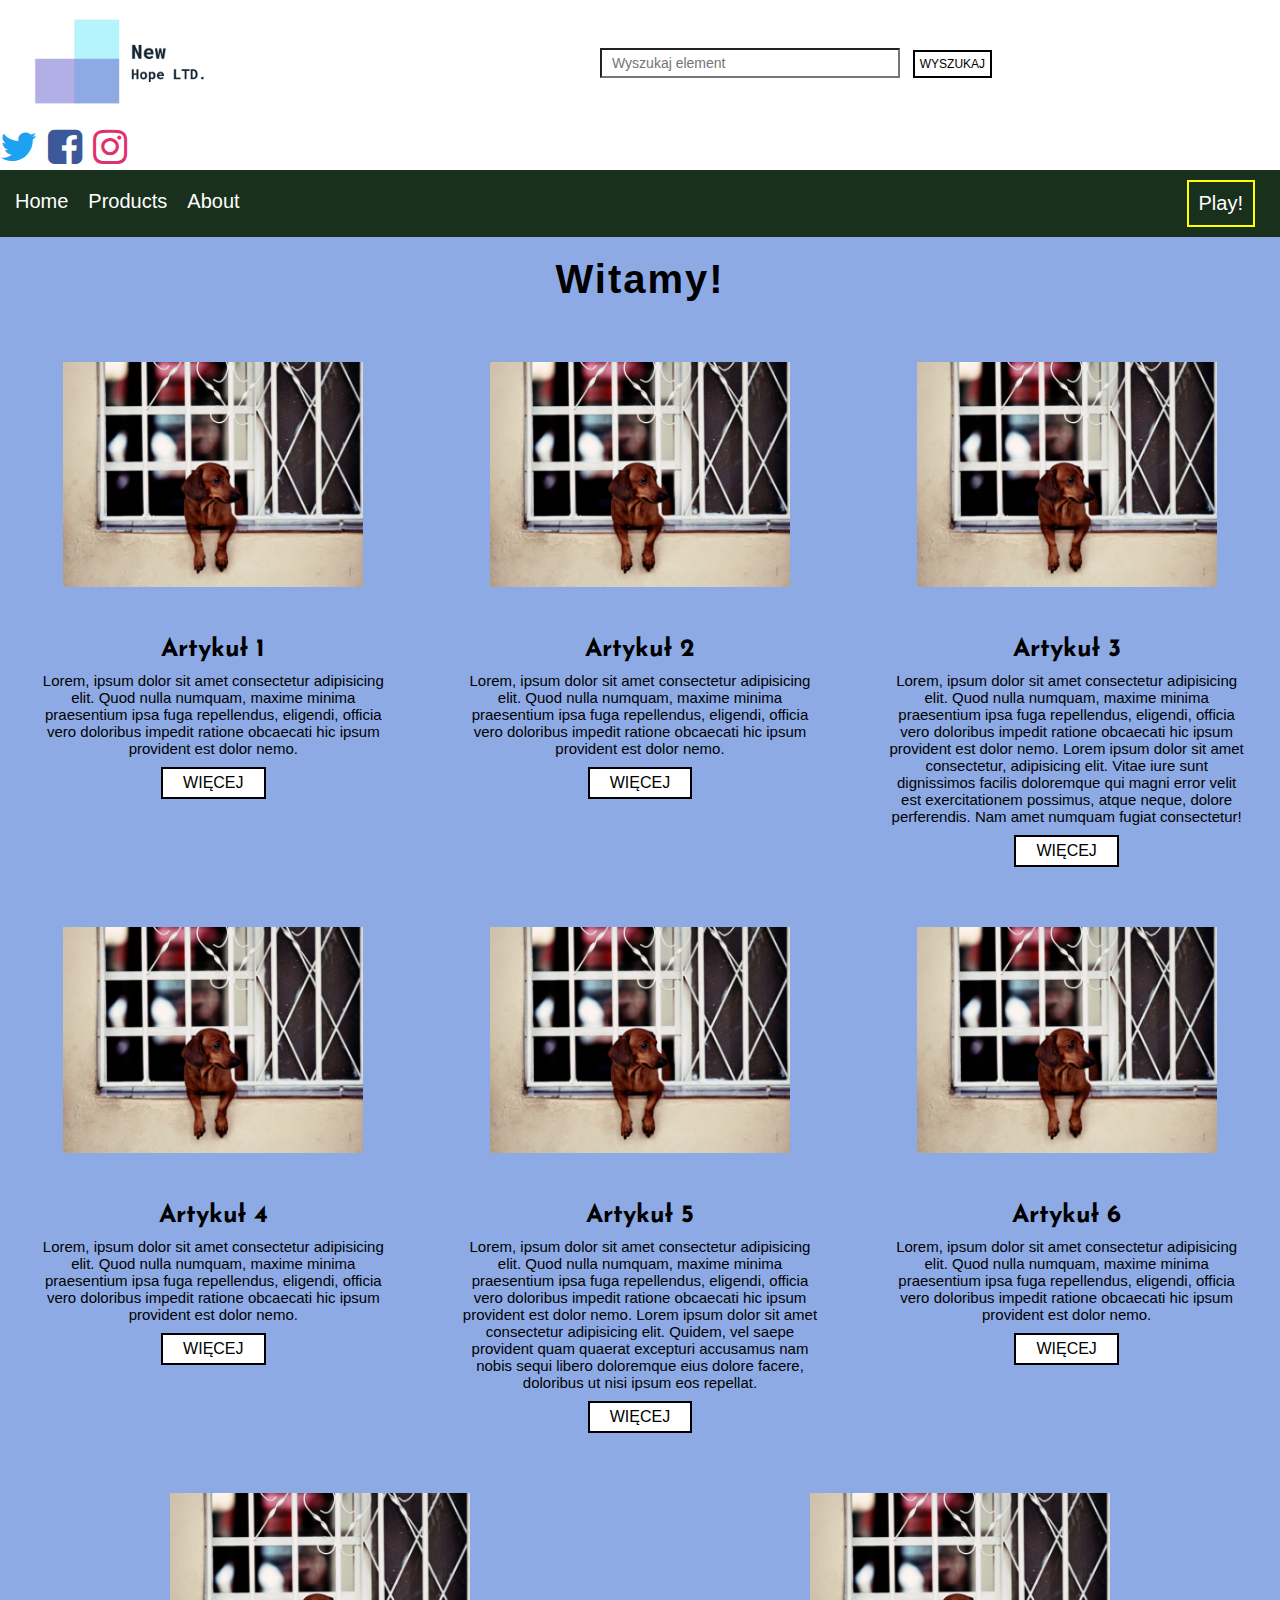
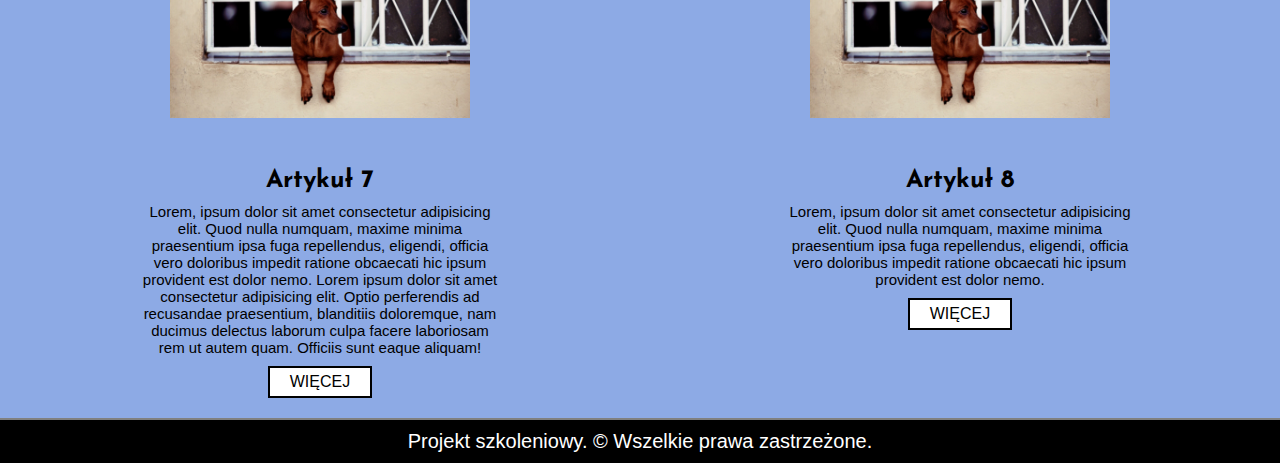
<file: index.html>
<!DOCTYPE html>
<html lang="en">
<head>
 <meta charset="UTF-8">
 <meta name="viewport" content="width=device-width, initial-scale=1.0">
 <link href="https://fonts.googleapis.com/css2?family=Merriweather:wght@400;700&family=Roboto:wght@400;700&display=swap" rel="stylesheet">
 <title>First SASS page</title>
 <link rel="stylesheet" href="https://stackpath.bootstrapcdn.com/font-awesome/4.7.0/css/font-awesome.min.css">
 <link rel="preconnect" href="https://fonts.gstatic.com">
<link href="https://fonts.googleapis.com/css2?family=Assistant&family=Josefin+Sans&display=swap" rel="stylesheet"> 
 <link rel="stylesheet" href="css/style.min.css">
</head>
<body>
 <div class="wrapper">
  <header class="header">
   <div class="header__logo">
    <img src="assets/logo.png" alt="logo" class="header__logo-image">
   </div>
   <form action="" class="search">
    <input type="text" class="search__input" placeholder="Wyszukaj element">
    <button class="btn">Wyszukaj</button>
   </form>
   
   <div class="icons">
    <a href="https://twitter.com/?lang=pl" target= '_blank'> <i class="fa fa-twitter icons__item-twitter" aria-hidden="true" ></i></a>
    <a href=" https://pl-pl.facebook.com/" target= '_blank'> <i class="fa fa-facebook-square icons__item-facebook" aria-hidden="true"></i></a>
    <a href="https://www.instagram.com/" target= '_blank'>  <i class="fa fa-instagram icons__item-instagram" aria-hidden="true" ></i></a>

   </div>

   <nav class="menu">
    <ul class="menu__list">
     <li class="menu__list-item">Home</li>
     <li class="menu__list-item">Products</li>
     <li class="menu__list-item">About</li>
     <li class="menu__list-item menu__list-item--last-item">Play!</li>
    </ul>
   </nav>
   
  </header>
  <section class="main-article">
   <h1 class="main-article__intro">Witamy!</h1>
   <div class="article">
    <img src="assets/dog.jpg" alt="dog" class="article__image">
    <h1 class="article__title">Artykuł 1</h1>
    <p class="article__description">Lorem, ipsum dolor sit amet consectetur adipisicing elit. Quod nulla numquam, maxime minima praesentium ipsa fuga repellendus, eligendi, officia vero doloribus impedit ratione obcaecati hic ipsum provident est dolor nemo. </p>
    <button class="btn btn--article">Więcej</button>
   </div>
   <div class="article">
    <img src="assets/dog.jpg" alt="dog" class="article__image">
    <h1 class="article__title">Artykuł 2</h1>
    <p class="article__description">Lorem, ipsum dolor sit amet consectetur adipisicing elit. Quod nulla numquam, maxime minima praesentium ipsa fuga repellendus, eligendi, officia vero doloribus impedit ratione obcaecati hic ipsum provident est dolor nemo. </p>
    <button class="btn btn--article">Więcej</button>
   </div>
   <div class="article">
    <img src="assets/dog.jpg" alt="dog" class="article__image">
    <h1 class="article__title">Artykuł 3</h1>
    <p class="article__description">Lorem, ipsum dolor sit amet consectetur adipisicing elit. Quod nulla numquam, maxime minima praesentium ipsa fuga repellendus, eligendi, officia vero doloribus impedit ratione obcaecati hic ipsum provident est dolor nemo. Lorem ipsum dolor sit amet consectetur, adipisicing elit. Vitae iure sunt dignissimos facilis doloremque qui magni error velit est exercitationem possimus, atque neque, dolore perferendis. Nam amet numquam fugiat consectetur! </p>
    <button class="btn btn--article">Więcej</button>
   </div>
   <div class="article">
    <img src="assets/dog.jpg" alt="dog" class="article__image">
    <h1 class="article__title">Artykuł 4</h1>
    <p class="article__description">Lorem, ipsum dolor sit amet consectetur adipisicing elit. Quod nulla numquam, maxime minima praesentium ipsa fuga repellendus, eligendi, officia vero doloribus impedit ratione obcaecati hic ipsum provident est dolor nemo. </p>
    <button class="btn btn--article">Więcej</button>
   </div>
   <div class="article">
    <img src="assets/dog.jpg" alt="dog" class="article__image">
    <h1 class="article__title">Artykuł 5</h1>
    <p class="article__description">Lorem, ipsum dolor sit amet consectetur adipisicing elit. Quod nulla numquam, maxime minima praesentium ipsa fuga repellendus, eligendi, officia vero doloribus impedit ratione obcaecati hic ipsum provident est dolor nemo. Lorem ipsum dolor sit amet consectetur adipisicing elit. Quidem, vel saepe provident quam quaerat excepturi accusamus nam nobis sequi libero doloremque eius dolore facere, doloribus ut nisi ipsum eos repellat. </p>
    <button class="btn btn--article">Więcej</button>
   </div>
   <div class="article">
    <img src="assets/dog.jpg" alt="dog" class="article__image">
    <h1 class="article__title">Artykuł 6</h1>
    <p class="article__description">Lorem, ipsum dolor sit amet consectetur adipisicing elit. Quod nulla numquam, maxime minima praesentium ipsa fuga repellendus, eligendi, officia vero doloribus impedit ratione obcaecati hic ipsum provident est dolor nemo.  </p>
    <button class="btn btn--article">Więcej</button>
   </div>
   <div class="article">
    <img src="assets/dog.jpg" alt="dog" class="article__image">
    <h1 class="article__title">Artykuł 7</h1>
    <p class="article__description">Lorem, ipsum dolor sit amet consectetur adipisicing elit. Quod nulla numquam, maxime minima praesentium ipsa fuga repellendus, eligendi, officia vero doloribus impedit ratione obcaecati hic ipsum provident est dolor nemo. Lorem ipsum dolor sit amet consectetur adipisicing elit. Optio perferendis ad recusandae praesentium, blanditiis doloremque, nam ducimus delectus laborum culpa facere laboriosam rem ut autem quam. Officiis sunt eaque aliquam! </p>
    <button class="btn btn--article">Więcej</button>
   </div>
   <div class="article">
    <img src="assets/dog.jpg" alt="dog" class="article__image">
    <h1 class="article__title">Artykuł 8</h1>
    <p class="article__description">Lorem, ipsum dolor sit amet consectetur adipisicing elit. Quod nulla numquam, maxime minima praesentium ipsa fuga repellendus, eligendi, officia vero doloribus impedit ratione obcaecati hic ipsum provident est dolor nemo. </p>
    <button class="btn btn--article">Więcej</button>
   </div>
  </section>
  <footer class="footer">
   <p class="author">Projekt szkoleniowy. &copy; Wszelkie prawa zastrzeżone.</p>
  </footer>
 </div>
</div>
</body>
</html>
</file>
<file: css/style.min.css>
* {
  margin: 0;
  padding: 0;
  -webkit-box-sizing: border-box;
          box-sizing: border-box;
}

html {
  font-size: 10px;
  background-color: #8daae5;
  font-family: arial, sans-serif;
}

.wrapper {
  margin: 0 auto;
  max-width: 1600px;
  background-color: #fff;
  display: -webkit-box;
  display: -ms-flexbox;
  display: flex;
  -ms-flex-wrap: wrap;
      flex-wrap: wrap;
  -webkit-box-shadow: 0px 3px 9px 5px #000000;
          box-shadow: 0px 3px 9px 5px #000000;
}

.btn {
  display: block;
  margin: 10px auto;
  padding: 5px 10px;
  font-size: 1.3rem;
  text-transform: uppercase;
  background-color: #fff;
  border: 2px solid black;
}

@media (min-width: 576px) {
  .btn {
    display: inline-block;
    margin: 0;
    padding: 5px;
    font-size: 1.2rem;
  }
}

@media (min-width: 1200px) {
  .btn:hover {
    background-color: #000;
    color: white;
    -webkit-transition: 0.4s;
    transition: 0.4s;
  }
}

.btn--article {
  display: block;
  margin: 10px auto 0 auto;
}

@media (min-width: 992px) {
  .btn--article {
    font-size: 1.6rem;
    padding: 5px 20px;
  }
}

.header {
  display: -webkit-box;
  display: -ms-flexbox;
  display: flex;
  -webkit-box-align: center;
      -ms-flex-align: center;
          align-items: center;
  -ms-flex-wrap: wrap;
      flex-wrap: wrap;
  width: 100%;
}

.header__logo {
  width: 300px;
  margin: 0 auto;
  padding: 10px;
}

@media (min-width: 576px) {
  .header__logo {
    margin: 5px 0;
  }
}

.header__logo-image {
  width: 100%;
}

.header .search {
  -ms-flex-preferred-size: 100%;
      flex-basis: 100%;
}

@media (min-width: 576px) {
  .header .search {
    -ms-flex-preferred-size: 50%;
        flex-basis: 50%;
  }
}

@media (min-width: 768px) {
  .header .search {
    -webkit-box-flex: 1;
        -ms-flex-positive: 1;
            flex-grow: 1;
  }
}

@media (min-width: 992px) {
  .header .search {
    margin-left: 100px;
    -ms-flex-preferred-size: 60%;
        flex-basis: 60%;
    -webkit-box-flex: 0;
        -ms-flex-positive: 0;
            flex-grow: 0;
  }
}

.header .search__input {
  font-size: 1.4rem;
  padding: 0 5px;
  display: block;
  width: 200px;
  height: 20px;
  margin: 0 auto;
}

@media (min-width: 576px) {
  .header .search__input {
    -webkit-box-flex: 1;
        -ms-flex-positive: 1;
            flex-grow: 1;
    margin: 0;
    display: inline;
    padding: 5px 10px;
    height: 30px;
    width: 200px;
  }
}

@media (min-width: 768px) {
  .header .search__input {
    width: 300px;
    margin-right: 10px;
    -webkit-box-shadow: 0 0 0;
            box-shadow: 0 0 0;
  }
  .header .search__input:focus {
    -webkit-box-shadow: 0px 6px 9px 5px #000000;
            box-shadow: 0px 6px 9px 5px #000000;
  }
}

@media (min-width: 992px) {
  .header .search__input {
    margin-left: 200px;
  }
}

.header .menu {
  display: none;
}

@media (min-width: 768px) {
  .header .menu {
    display: block;
    -ms-flex-preferred-size: 100%;
        flex-basis: 100%;
    background-color: #19301d;
    color: white;
  }
}

@media (min-width: 768px) {
  .header .menu__list {
    display: -webkit-box;
    display: -ms-flexbox;
    display: flex;
    list-style: none;
    margin: 10px 5px;
    font-size: 2rem;
  }
  .header .menu__list-item {
    padding: 10px;
    cursor: pointer;
  }
  .header .menu__list-item--last-item {
    margin-left: auto;
    margin-right: 20px;
    border: 2px solid yellow;
  }
  .header .menu__list-item:hover {
    border-bottom: 2px solid yellow;
  }
}

.header .icons {
  display: none;
}

@media (min-width: 1200px) {
  .header .icons {
    display: block;
    font-size: 4rem;
  }
}

.header .icons__item-twitter {
  color: #1da1f2;
}

.header .icons__item-facebook {
  color: #3b5998;
}

.header .icons__item-instagram {
  color: #e1306c;
}

.article__image {
  width: 90%;
  display: block;
  margin: 20px auto 0 auto;
}

@media (min-width: 1200px) {
  .article__image {
    padding: 40px;
    -webkit-transition: 0.4s;
    transition: 0.4s;
  }
  .article__image:hover {
    -webkit-transform: scale(1.2);
            transform: scale(1.2);
  }
}

.article__title {
  text-align: center;
  margin: 10px 0;
}

.article__description {
  font-size: 1.2rem;
  text-align: center;
  margin: 0 10px;
  -ms-flex-preferred-size: 100%;
      flex-basis: 100%;
}

@media (min-width: 1200px) {
  .article__description {
    padding: 0 20px;
  }
}

.main-article {
  display: -webkit-box;
  display: -ms-flexbox;
  display: flex;
  -ms-flex-wrap: wrap;
      flex-wrap: wrap;
  -ms-flex-pack: distribute;
      justify-content: space-around;
  padding-bottom: 20px;
  background-color: #8daae5;
  border-bottom: 2px solid gray;
}

.main-article__intro {
  text-align: center;
  margin: 20px auto 0;
  font-size: 2.5rem;
  letter-spacing: 2px;
  font-weight: bold;
  -ms-flex-preferred-size: 100%;
      flex-basis: 100%;
}

@media (min-width: 1200px) {
  .main-article__intro {
    font-size: 4rem;
  }
}

@media (min-width: 768px) {
  .main-article .article {
    -ms-flex-preferred-size: 40%;
        flex-basis: 40%;
  }
}

@media (min-width: 1200px) {
  .main-article .article {
    -ms-flex-preferred-size: 33%;
        flex-basis: 33%;
  }
}

.main-article .article__title {
  font-size: 2.5rem;
  font-family: 'Josefin Sans', sans-serif;
}

.main-article .article__description {
  font-size: 1.5rem;
}

.footer {
  width: 100%;
  background-color: #000;
  font-size: 1.4rem;
  color: white;
  text-align: center;
  padding: 10px 0;
}

@media (min-width: 992px) {
  .footer {
    font-size: 1.6rem;
  }
}

@media (min-width: 1200px) {
  .footer {
    font-size: 2rem;
  }
}
/*# sourceMappingURL=style.min.css.map */
</file>
